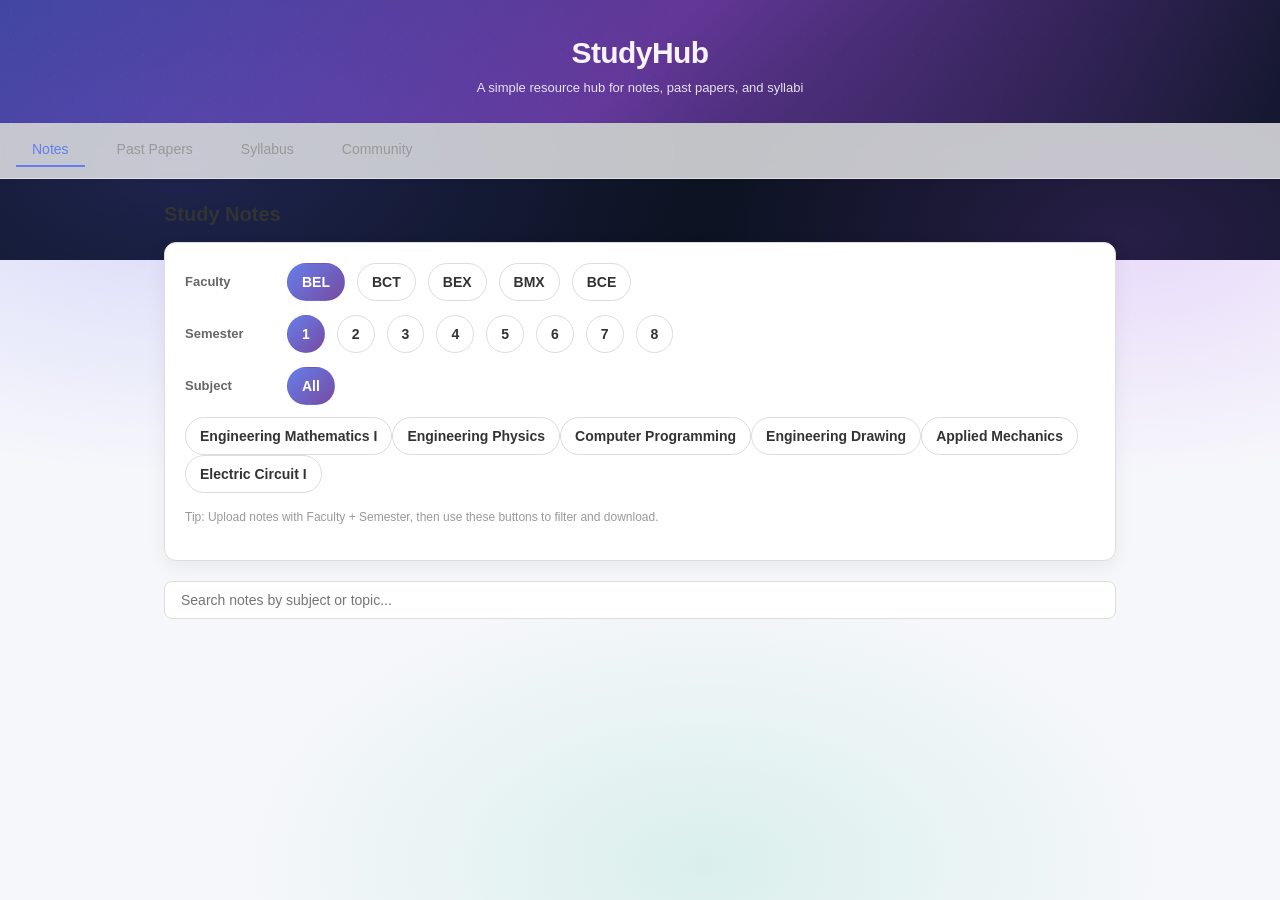
<file: StudyHub/index.html>
<!DOCTYPE html>
<html lang="en">
<head>
    <meta charset="UTF-8">
    <meta name="viewport" content="width=device-width, initial-scale=1.0">
    <title>StudyHub -Resource Hub</title>
    
    <link rel="stylesheet" href="styles.css">


</head> 
</head>
<body>
    <header>
        <h1>StudyHub</h1>
        <div class="subtitle">A simple resource hub for notes, past papers, and syllabi</div>
    </header>

    <nav>
        <button class="tab-btn active" data-tab="notes">Notes</button>
        <button class="tab-btn" data-tab="past-papers">Past Papers</button>
        <button class="tab-btn" data-tab="syllabus">Syllabus</button>
        <button class="tab-btn" data-tab="community">Community</button>
    </nav>

    <main>
        <!-- NOTES SECTION -->
        <section class="tab-content active" id="notes">
            <h2>Study Notes</h2>
            <div class="success-message" id="notes-success"></div>
            <div class="error-message" id="notes-error"></div>

            <!-- Faculty → Semester → Subject navigation -->
            <div class="notes-controls-card">
                <div class="notes-nav" id="notes-nav">
                    <div class="notes-nav-row" id="notes-faculty-row">
                        <div class="notes-nav-label">Faculty</div>
                        <button type="button" class="chip-btn" data-faculty="BEL" onclick="selectFaculty('BEL')">BEL</button>
                        <button type="button" class="chip-btn" data-faculty="BCT" onclick="selectFaculty('BCT')">BCT</button>
                        <button type="button" class="chip-btn" data-faculty="BEX" onclick="selectFaculty('BEX')">BEX</button>
                        <button type="button" class="chip-btn" data-faculty="BMX" onclick="selectFaculty('BMX')">BMX</button>
                        <button type="button" class="chip-btn" data-faculty="BCE" onclick="selectFaculty('BCE')">BCE</button>
                    </div>

                    <div class="notes-nav-row" id="notes-semester-row">
                        <div class="notes-nav-label">Semester</div>
                        <button type="button" class="chip-btn" data-semester="1" onclick="selectSemester('1')">1</button>
                        <button type="button" class="chip-btn" data-semester="2" onclick="selectSemester('2')">2</button>
                        <button type="button" class="chip-btn" data-semester="3" onclick="selectSemester('3')">3</button>
                        <button type="button" class="chip-btn" data-semester="4" onclick="selectSemester('4')">4</button>
                        <button type="button" class="chip-btn" data-semester="5" onclick="selectSemester('5')">5</button>
                        <button type="button" class="chip-btn" data-semester="6" onclick="selectSemester('6')">6</button>
                        <button type="button" class="chip-btn" data-semester="7" onclick="selectSemester('7')">7</button>
                        <button type="button" class="chip-btn" data-semester="8" onclick="selectSemester('8')">8</button>
                    </div>

                    <div class="notes-nav-row" id="notes-subject-row">
                        <div class="notes-nav-label">Subject</div>
                        <button type="button" class="chip-btn active" data-subject="__all__" onclick="selectSubject('__all__')">All</button>
                        <span id="notes-subject-dynamic"></span>
                    </div>
                </div>
                <div class="notes-hint">
                    Tip: Upload notes with Faculty + Semester, then use these buttons to filter and download.
                </div>
                <div id="notes-subject-files" class="files-list" style="margin-top: 14px;"></div>
            </div>

            <!-- Search Box -->
            <div class="search-box">
                <input type="text" id="notes-search" placeholder="Search notes by subject or topic...">
            </div>

            <!-- Notes List -->
            <div id="notes-list" class="files-list bottom-results">
                <div class="empty-state" id="notes-empty">
                    <div class="empty-state-icon">📂</div>
                    <div>No notes uploaded yet.</div>
                </div>
            </div>
        </section>

        <!-- PAST PAPERS SECTION -->
        <section class="tab-content" id="past-papers">
            <h2>Past Exam Papers</h2>
            <div class="success-message" id="papers-success"></div>
            <div class="error-message" id="papers-error"></div>

            <!-- Faculty → Semester → Subject navigation -->
            <div class="big-controls">
                <div class="notes-nav" id="papers-nav">
                    <div class="notes-nav-row" id="papers-faculty-row">
                        <div class="notes-nav-label">Faculty</div>
                        <button type="button" class="chip-btn" data-faculty="BEL" onclick="selectPapersFaculty('BEL')">BEL</button>
                        <button type="button" class="chip-btn" data-faculty="BCT" onclick="selectPapersFaculty('BCT')">BCT</button>
                        <button type="button" class="chip-btn" data-faculty="BEX" onclick="selectPapersFaculty('BEX')">BEX</button>
                        <button type="button" class="chip-btn" data-faculty="BMX" onclick="selectPapersFaculty('BMX')">BMX</button>
                        <button type="button" class="chip-btn" data-faculty="BCE" onclick="selectPapersFaculty('BCE')">BCE</button>
                    </div>

                    <div class="notes-nav-row" id="papers-semester-row">
                        <div class="notes-nav-label">Semester</div>
                        <button type="button" class="chip-btn" data-semester="1" onclick="selectPapersSemester('1')">1</button>
                        <button type="button" class="chip-btn" data-semester="2" onclick="selectPapersSemester('2')">2</button>
                        <button type="button" class="chip-btn" data-semester="3" onclick="selectPapersSemester('3')">3</button>
                        <button type="button" class="chip-btn" data-semester="4" onclick="selectPapersSemester('4')">4</button>
                        <button type="button" class="chip-btn" data-semester="5" onclick="selectPapersSemester('5')">5</button>
                        <button type="button" class="chip-btn" data-semester="6" onclick="selectPapersSemester('6')">6</button>
                        <button type="button" class="chip-btn" data-semester="7" onclick="selectPapersSemester('7')">7</button>
                        <button type="button" class="chip-btn" data-semester="8" onclick="selectPapersSemester('8')">8</button>
                    </div>

                    <div class="notes-nav-row" id="papers-subject-row">
                        <div class="notes-nav-label">Subject</div>
                        <button type="button" class="chip-btn active" data-subject="__all__" onclick="selectPapersSubject('__all__')">All</button>
                        <span id="papers-subject-dynamic"></span>
                    </div>
                </div>
                <div class="notes-hint">Pick Faculty + Semester to filter past papers, then download.</div>
                <div id="papers-subject-files" class="files-list" style="margin-top: 14px;"></div>
            </div>

            <!-- Search Box -->
            <div class="search-box">
                <input type="text" id="papers-search" placeholder="Search papers by subject or year...">
            </div>

            <!-- Papers List -->
            <div id="papers-list" class="files-list bottom-results">
                <div class="empty-state" id="papers-empty">
                    <div class="empty-state-icon">📂</div>
                    <div>No past papers uploaded yet.</div>
                </div>
            </div>
        </section>

        <!-- SYLLABUS SECTION -->
        <section class="tab-content" id="syllabus">
            <h2>Course Syllabi</h2>
            <div class="success-message" id="syllabus-success"></div>
            <div class="error-message" id="syllabus-error"></div>

            <!-- Faculty → Semester → Subject navigation -->
            <div class="big-controls">
                <div class="notes-nav" id="syllabus-nav">
                    <div class="notes-nav-row" id="syllabus-faculty-row">
                        <div class="notes-nav-label">Faculty</div>
                        <button type="button" class="chip-btn" data-faculty="BEL" onclick="selectSyllabusFaculty('BEL')">BEL</button>
                        <button type="button" class="chip-btn" data-faculty="BCT" onclick="selectSyllabusFaculty('BCT')">BCT</button>
                        <button type="button" class="chip-btn" data-faculty="BEX" onclick="selectSyllabusFaculty('BEX')">BEX</button>
                        <button type="button" class="chip-btn" data-faculty="BMX" onclick="selectSyllabusFaculty('BMX')">BMX</button>
                        <button type="button" class="chip-btn" data-faculty="BCE" onclick="selectSyllabusFaculty('BCE')">BCE</button>
                    </div>

                    <div class="notes-nav-row" id="syllabus-semester-row">
                        <div class="notes-nav-label">Semester</div>
                        <button type="button" class="chip-btn" data-semester="1" onclick="selectSyllabusSemester('1')">1</button>
                        <button type="button" class="chip-btn" data-semester="2" onclick="selectSyllabusSemester('2')">2</button>
                        <button type="button" class="chip-btn" data-semester="3" onclick="selectSyllabusSemester('3')">3</button>
                        <button type="button" class="chip-btn" data-semester="4" onclick="selectSyllabusSemester('4')">4</button>
                        <button type="button" class="chip-btn" data-semester="5" onclick="selectSyllabusSemester('5')">5</button>
                        <button type="button" class="chip-btn" data-semester="6" onclick="selectSyllabusSemester('6')">6</button>
                        <button type="button" class="chip-btn" data-semester="7" onclick="selectSyllabusSemester('7')">7</button>
                        <button type="button" class="chip-btn" data-semester="8" onclick="selectSyllabusSemester('8')">8</button>
                    </div>

                    <div class="notes-nav-row" id="syllabus-subject-row">
                        <div class="notes-nav-label">Subject</div>
                        <button type="button" class="chip-btn active" data-subject="__all__" onclick="selectSyllabusSubject('__all__')">All</button>
                        <span id="syllabus-subject-dynamic"></span>
                    </div>
                </div>
                <div class="notes-hint">Pick Faculty + Semester to filter syllabi, then download.</div>
                <div id="syllabus-subject-files" class="files-list" style="margin-top: 14px;"></div>
            </div>

            <!-- Search Box -->
            <div class="search-box">
                <input type="text" id="syllabus-search" placeholder="Search syllabus by course or instructor...">
            </div>

            <!-- Syllabus List -->
            <div id="syllabus-list" class="files-list bottom-results">
                <div class="empty-state" id="syllabus-empty">
                    <div class="empty-state-icon">📂</div>
                    <div>No syllabi uploaded yet.</div>
                </div>
            </div>
        </section>
        <!-- COMMUNITY SECTION -->
        <section class="tab-content" id="community">
            <h2>Community</h2>
            <div class="success-message" id="community-success"></div>
            <div class="error-message" id="community-error"></div>

            <div class="big-controls">
                <div style="display:flex; gap:10px; flex-wrap:wrap; align-items:flex-start; justify-content:space-between;">
                    <div style="min-width:260px; flex:1;">
                        <div style="font-size:14px; font-weight:700; margin-bottom:8px;">Share a resource</div>
                        <form class="form-grid" id="community-form" onsubmit="createPost(event)">
                            <div class="form-row">
                                <div class="form-group">
                                    <label for="community-faculty">Faculty</label>
                                    <select id="community-faculty">
                                        <option value="">Any</option>
                                        <option value="BEL">BEL</option>
                                        <option value="BCT">BCT</option>
                                        <option value="BEX">BEX</option>
                                        <option value="BMX">BMX</option>
                                        <option value="BCE">BCE</option>
                                    </select>
                                </div>
                                <div class="form-group">
                                    <label for="community-semester">Semester</label>
                                    <select id="community-semester">
                                        <option value="">Any</option>
                                        <option value="1">1</option>
                                        <option value="2">2</option>
                                        <option value="3">3</option>
                                        <option value="4">4</option>
                                        <option value="5">5</option>
                                        <option value="6">6</option>
                                        <option value="7">7</option>
                                        <option value="8">8</option>
                                    </select>
                                </div>
                            </div>
                            <div class="form-group">
                                <label for="community-subject">Subject (optional)</label>
                                <input type="text" id="community-subject" placeholder="e.g., Electric Circuit II, Hydraulics">
                            </div>
                            <div class="form-group">
                                <label for="community-title">Title</label>
                                <input type="text" id="community-title" placeholder="e.g., Hydraulics notes (unit 1-3)" required>
                            </div>
                            <div class="form-group">
                                <label for="community-body">Description (optional)</label>
                                <input type="text" id="community-body" placeholder="Short description...">
                            </div>
                            <div class="form-group">
                                <label for="community-file">Attach file (optional)</label>
                                <input type="file" id="community-file" accept=".pdf,.docx,.txt,.ppt,.pptx,.zip,.rar,.jpg,.png">
                            </div>
                            <button type="submit" class="upload-btn" style="grid-column: 1 / -1;">Post</button>
                        </form>
                    </div>
                    <div style="min-width:260px; flex:1;">
                        <div style="font-size:14px; font-weight:700; margin-bottom:8px;">Browse</div>
                        <div class="search-box" style="margin-bottom:0;">
                            <input type="text" id="community-search" placeholder="Search posts...">
                        </div>
                        <div class="notes-hint">Students can upload resources here and vote them up/down.</div>
                    </div>
                </div>
            </div>

            <div id="community-list" class="files-list">
                <div class="empty-state" id="community-empty">
                    <div class="empty-state-icon">💬</div>
                    <div>No community posts yet.</div>
                </div>
            </div>
        </section>

    </main>

    <script src="scripts.js"></script>
</body>
</html>
</file>
<file: StudyHub/styles.css>
* {
            margin: 0;
            padding: 0;
            box-sizing: border-box;
        }

        body {
            font-family: -apple-system, BlinkMacSystemFont, 'Segoe UI', Roboto, Oxygen, Ubuntu, Cantarell, sans-serif;
            color: #0f172a;
            min-height: 100vh;
            background:
                radial-gradient(900px 520px at 14% 18%, rgba(99, 102, 241, 0.22), transparent 60%),
                radial-gradient(760px 420px at 88% 26%, rgba(168, 85, 247, 0.18), transparent 58%),
                radial-gradient(860px 520px at 55% 96%, rgba(16, 185, 129, 0.12), transparent 55%),
                linear-gradient(180deg, #0b1220 0%, #0b1220 260px, #f6f7fb 260px, #f6f7fb 100%);
            background-attachment: fixed;
        }

        /* subtle pattern overlay */
        body::before {
            content: "";
            position: fixed;
            inset: 0;
            pointer-events: none;
            background-image:
                radial-gradient(rgba(255, 255, 255, 0.16) 1px, transparent 1px);
            background-size: 22px 22px;
            opacity: 0.22;
            mix-blend-mode: overlay;
        }

        header {
            position: relative;
            color: rgba(255, 255, 255, 0.94);
            padding: 2.25rem 1.25rem 1.75rem;
            text-align: center;
            margin-bottom: 0;
            background: transparent;
        }

        header::after {
            content: "";
            position: absolute;
            inset: 0;
            background:
                linear-gradient(135deg, rgba(99, 102, 241, 0.9) 0%, rgba(168, 85, 247, 0.85) 50%, rgba(15, 23, 42, 0.65) 100%);
            opacity: 0.65;
            z-index: -1;
        }

        header h1 {
            font-size: 30px;
            margin: 0;
            font-weight: 700;
            letter-spacing: -0.02em;
        }

        header .subtitle {
            margin-top: 10px;
            font-size: 13px;
            opacity: 0.9;
        }

        header p {
            margin: 0;
            font-size: 14px;
            opacity: 0.95;
        }

        nav {
            background: rgba(255, 255, 255, 0.75);
            backdrop-filter: blur(10px);
            -webkit-backdrop-filter: blur(10px);
            padding: 0.65rem 1rem;
            display: flex;
            gap: 1rem;
            border-bottom: 0.5px solid #e0e0e0;
            flex-wrap: wrap;
            position: sticky;
            top: 0;
            z-index: 100;
            box-shadow: 0 1px 4px rgba(0, 0, 0, 0.05);
        }

        .tab-btn {
            background: none;
            border: none;
            padding: 0.5rem 1rem;
            cursor: pointer;
            font-size: 14px;
            color: #999;
            border-bottom: 2px solid transparent;
            transition: all 0.2s;
            font-weight: 500;
        }

        .tab-btn:hover {
            color: #667eea;
        }

        .tab-btn.active {
            color: #667eea;
            border-bottom-color: #667eea;
        }

        main {
            position: relative;
            max-width: 1000px;
            margin: 0 auto;
            padding: 1.5rem;
        }

        .tab-content {
            display: none;
        }

        .tab-content.active {
            display: block;
            animation: fadeIn 0.3s ease;
        }

        @keyframes fadeIn {
            from {
                opacity: 0;
            }
            to {
                opacity: 1;
            }
        }

        h2 {
            font-size: 20px;
            margin: 0 0 1rem;
            font-weight: 600;
            color: #333;
        }

        .upload-section {
            background: #f9f9f9;
            border: 0.5px solid #ddd;
            border-radius: 12px;
            padding: 1.25rem;
            margin-bottom: 1.5rem;
        }

        /* Make "Upload New Notes" compact (notes tab only) */
        .notes-upload-section {
            padding: 0.9rem;
            margin-bottom: 0.9rem;
            max-width: 520px;
        }

        .notes-upload-section .form-grid {
            gap: 10px;
        }

        .notes-upload-section .form-group label {
            font-size: 12px;
            margin-bottom: 5px;
        }

        .notes-upload-section .form-group input,
        .notes-upload-section .form-group select {
            padding: 7px 10px;
            font-size: 13px;
        }

        .notes-upload-section .upload-btn {
            padding: 9px 14px;
            font-size: 13px;
        }

        .upload-section h3 {
            font-size: 14px;
            font-weight: 600;
            margin: 0 0 1rem;
            color: #333;
        }

        .form-grid {
            display: grid;
            gap: 12px;
        }

        .form-row {
            display: grid;
            grid-template-columns: 1fr 1fr;
            gap: 12px;
        }

        .form-group {
            display: flex;
            flex-direction: column;
        }

        .form-group label {
            display: block;
            font-size: 13px;
            color: #666;
            margin-bottom: 6px;
            font-weight: 500;
        }

        .form-group input,
        .form-group select {
            padding: 8px 12px;
            border: 0.5px solid #ddd;
            border-radius: 8px;
            font-size: 14px;
            font-family: inherit;
            transition: border-color 0.2s;
        }

        .form-group input:focus,
        .form-group select:focus {
            outline: none;
            border-color: #667eea;
            box-shadow: 0 0 0 3px rgba(102, 126, 234, 0.1);
        }

        .upload-btn {
            background: linear-gradient(135deg, #667eea 0%, #764ba2 100%);
            color: white;
            border: none;
            padding: 10px 16px;
            border-radius: 8px;
            font-size: 14px;
            font-weight: 500;
            cursor: pointer;
            transition: all 0.3s;
        }

        .upload-btn:hover {
            transform: translateY(-2px);
            box-shadow: 0 4px 12px rgba(102, 126, 234, 0.3);
        }

        .upload-btn:active {
            transform: translateY(0);
        }

        .files-list {
            display: grid;
            gap: 12px;
        }

        /* We now render results under the subject selector */
        .bottom-results {
            display: none !important;
        }

        .file-card {
            background: white;
            border: 0.5px solid #ddd;
            border-radius: 12px;
            padding: 1.25rem;
            transition: all 0.3s;
        }

        .file-card:hover {
            border-color: #667eea;
            box-shadow: 0 4px 12px rgba(102, 126, 234, 0.1);
        }

        .file-card-header {
            display: flex;
            justify-content: space-between;
            align-items: flex-start;
            margin-bottom: 0.75rem;
            gap: 1rem;
            flex-wrap: wrap;
        }

        .file-card-info {
            flex: 1;
            min-width: 200px;
        }

        .file-card h3 {
            font-size: 15px;
            font-weight: 600;
            margin: 0;
            color: #333;
            line-height: 1.4;
        }

        .file-card-meta {
            font-size: 13px;
            color: #999;
            margin: 4px 0 0;
        }

        .download-btn {
            background: linear-gradient(135deg, #667eea 0%, #764ba2 100%);
            color: white;
            border: none;
            padding: 6px 12px;
            border-radius: 8px;
            font-size: 12px;
            cursor: pointer;
            white-space: nowrap;
            transition: all 0.3s;
        }

        .download-btn:hover {
            transform: scale(1.05);
            box-shadow: 0 2px 8px rgba(102, 126, 234, 0.3);
        }

        .file-card-footer {
            font-size: 13px;
            color: #999;
            margin: 0;
        }

        .success-message {
            background-color: #d4edda;
            border: 1px solid #c3e6cb;
            color: #155724;
            padding: 12px;
            border-radius: 8px;
            margin-bottom: 1rem;
            display: none;
        }

        .success-message.show {
            display: block;
        }

        .error-message {
            background-color: #f8d7da;
            border: 1px solid #f5c6cb;
            color: #721c24;
            padding: 12px;
            border-radius: 8px;
            margin-bottom: 1rem;
            display: none;
        }

        .error-message.show {
            display: block;
        }

        .empty-state {
            text-align: center;
            padding: 2rem;
            color: #999;
        }

        .empty-state-icon {
            font-size: 48px;
            margin-bottom: 1rem;
        }

        .search-box {
            margin-bottom: 1.5rem;
        }

        .search-box input {
            width: 100%;
            padding: 10px 16px;
            border: 0.5px solid #ddd;
            border-radius: 8px;
            font-size: 14px;
            transition: border-color 0.2s;
        }

        .search-box input:focus {
            outline: none;
            border-color: #667eea;
            box-shadow: 0 0 0 3px rgba(102, 126, 234, 0.1);
        }

        .notes-nav {
            display: grid;
            gap: 12px;
            margin-bottom: 1rem;
        }

        .notes-nav-row {
            display: flex;
            flex-wrap: wrap;
            gap: 10px;
            align-items: center;
        }

        .notes-nav-label {
            font-size: 13px;
            color: #666;
            font-weight: 600;
            min-width: 90px;
        }

        .chip-btn {
            border: 0.5px solid #ddd;
            background: white;
            color: #333;
            padding: 8px 12px;
            border-radius: 999px;
            cursor: pointer;
            font-size: 13px;
            font-weight: 600;
            transition: all 0.2s;
        }

        .chip-btn:hover {
            border-color: #667eea;
            box-shadow: 0 2px 10px rgba(102, 126, 234, 0.08);
            transform: translateY(-1px);
        }

        .chip-btn.active {
            background: linear-gradient(135deg, #667eea 0%, #764ba2 100%);
            border-color: transparent;
            color: white;
        }

        .notes-controls-card {
            background: white;
            border: 0.5px solid #ddd;
            border-radius: 12px;
            padding: 1.25rem 1.25rem;
            margin-bottom: 1.25rem;
            box-shadow: 0 6px 20px rgba(0, 0, 0, 0.06);
        }

        .notes-hint {
            font-size: 12px;
            color: #999;
            margin-top: 8px;
            line-height: 1.4;
        }

        /* Make the navigator feel "bigger" */
        #notes-nav .notes-nav-label {
            font-size: 13px;
        }

        #notes-nav .chip-btn {
            padding: 10px 14px;
            font-size: 14px;
        }

        #notes-nav .notes-nav-row {
            gap: 12px;
        }

        #notes-nav {
            gap: 14px;
        }

        /* Reusable: compact upload + big navigator for other tabs too */
        .compact-upload {
            padding: 0.9rem;
            margin-bottom: 0.9rem;
            max-width: 520px;
        }

        .compact-upload .form-grid {
            gap: 10px;
        }

        .compact-upload .form-group label {
            font-size: 12px;
            margin-bottom: 5px;
        }

        .compact-upload .form-group input,
        .compact-upload .form-group select {
            padding: 7px 10px;
            font-size: 13px;
        }

        .compact-upload .upload-btn {
            padding: 9px 14px;
            font-size: 13px;
        }

        .big-controls {
            background: white;
            border: 0.5px solid #ddd;
            border-radius: 12px;
            padding: 1.25rem 1.25rem;
            margin-bottom: 1.25rem;
            box-shadow: 0 6px 20px rgba(0, 0, 0, 0.06);
        }

        .big-controls .notes-nav-label {
            font-size: 13px;
        }

        .big-controls .chip-btn {
            padding: 10px 14px;
            font-size: 14px;
        }

        .big-controls .notes-nav-row {
            gap: 12px;
        }

        .big-controls .notes-nav {
            gap: 14px;
        }

        @media (max-width: 600px) {
            header h1 {
                font-size: 24px;
            }

            main {
                padding: 1rem;
            }

            .form-row {
                grid-template-columns: 1fr;
            }

            .file-card-header {
                flex-direction: column;
            }

            .download-btn {
                width: 100%;
            }

            nav {
                overflow-x: auto;
                -webkit-overflow-scrolling: touch;
            }

            .notes-upload-section {
                max-width: 100%;
            }

            .compact-upload {
                max-width: 100%;
            }
        }
</file>
